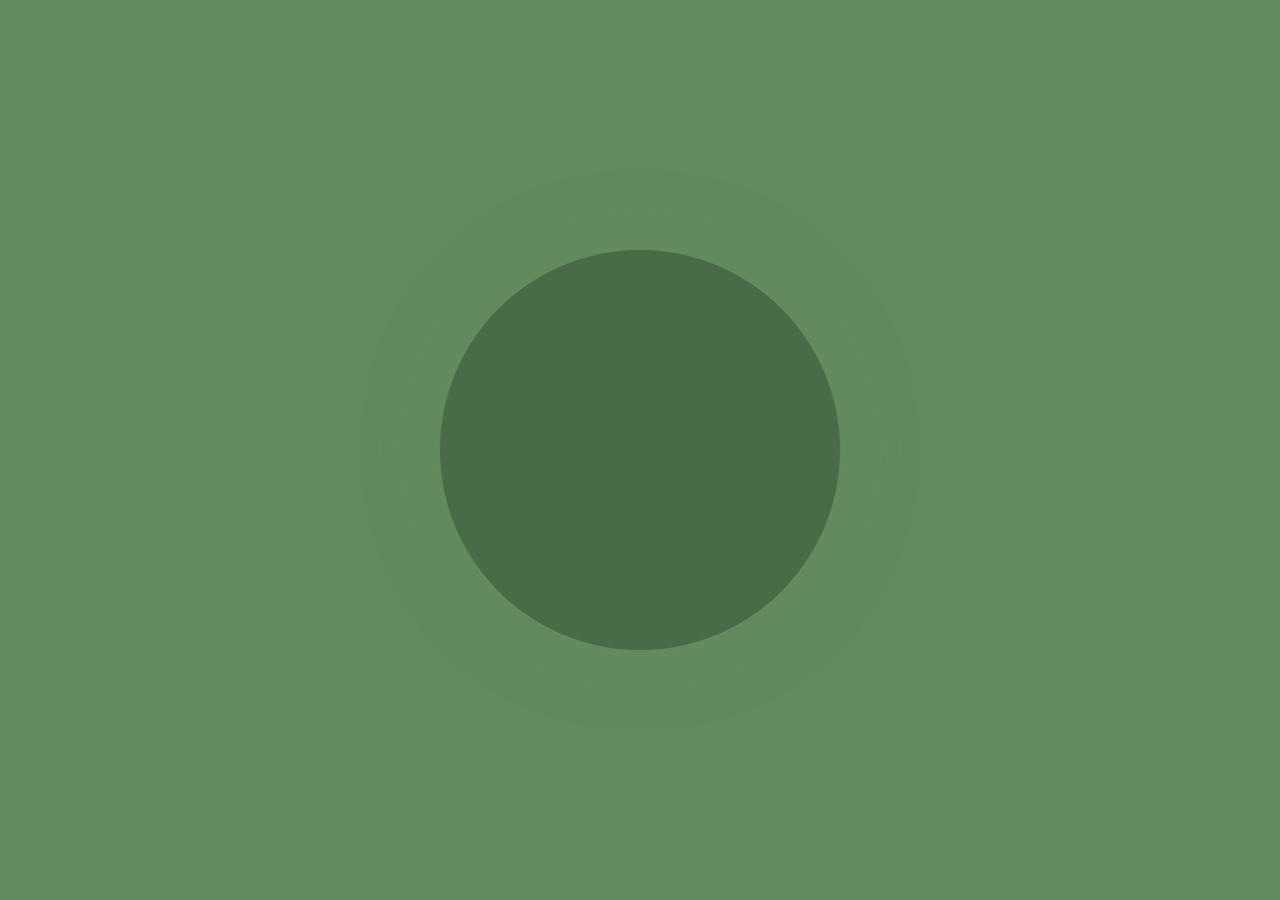
<file: index.html>
<!DOCTYPE html>
<html lang="en">
<head>
    <meta charset="UTF-8">
    <meta name="viewport" content="width=device-width, initial-scale=1.0">
    <title>The Show Originals</title>
    <style>
        /* General Reset */
        body {
            margin: 0;
            padding: 0;
            font-family: 'Arial', sans-serif;
            background-color: #638b5f;
            display: flex;
            align-items: center;
            justify-content: center;
            min-height: 100vh;
            overflow: hidden; /* Optional, can be toggled based on popups */
            position: relative;
        }

        /* Logo Background */
        .logo-background {
            position: absolute;
            top: 50%;
            left: 50%;
            width: min(400px, 90vw);
            height: min(400px, 90vw);
            background: url('https://cm4-production-assets.s3.amazonaws.com/1733995620474-logo-no-background.png') no-repeat center/cover, #4a6b47;
            border-radius: 50%;
            animation: rotateLogo 30s infinite linear;
            transform: translate(-50%, -50%);
            box-shadow: 0 0 80px rgba(99, 139, 95, 0.3);
        }

        @keyframes rotateLogo {
            0% { transform: translate(-50%, -50%) rotate(0deg); }
            100% { transform: translate(-50%, -50%) rotate(360deg); }
        }

        /* Email Request Popup Styles */
        .email-input {
            padding: 10px;
            margin-top: 10px;
            width: 80%;
            font-size: 16px;
            border-radius: 5px;
            border: 1px solid #ddd;
        }

        .popup button {
            margin-top: 10px;
            padding: 12px 20px; /* Adjust padding for button consistency */
            font-size: 16px;
            background-color: #007BFF;
            color: white;
            border: none;
            border-radius: 5px;
            cursor: pointer;
            transition: background-color 0.3s ease;
        }

        .popup button:hover {
            background-color: #0056b3;
        }

        /* Message Container */
        .popup-container {
            position: fixed;
            top: 0;
            left: 0;
            width: 100%;
            height: 100%;
            background: rgba(0, 0, 0, 0.85);
            display: flex;
            align-items: center;
            justify-content: center;
            z-index: 1000;
            opacity: 0;
            animation: fadeIn 1s forwards;
            padding: 20px;
            box-sizing: border-box;
        }

        @keyframes fadeIn {
            to { opacity: 1; }
        }

        .popup {
            background: linear-gradient(135deg, #2e2e4f, #3a3a66);
            color: #fff;
            padding: clamp(20px, 5vw, 40px);
            border-radius: 16px;
            text-align: center;
            box-shadow: 0 0 20px rgba(0, 123, 255, 0.5);
            display: flex;
            flex-direction: column;
            align-items: center;
            gap: 20px;
            animation: scaleIn 0.6s ease-out;
            position: relative;
            max-width: 90%;
            width: 500px;
        }

        @keyframes scaleIn {
            0% { transform: scale(0.5); opacity: 0; }
            100% { transform: scale(1); opacity: 1; }
        }

        /* Avatar */
        .avatar {
            width: clamp(80px, 15vw, 120px);
            height: clamp(80px, 15vw, 120px);
            border-radius: 50%;
            border: 4px solid #e4a853;
            background: url('https://cm4-production-assets.s3.amazonaws.com/1736081077274-img_6347.jpg') no-repeat center/cover;
            box-shadow: 0 0 15px rgba(228, 168, 83, 0.7);
        }

        /* Name */
        .name {
            font-size: clamp(1.2rem, 3vw, 1.5rem);
            font-weight: bold;
            color: #e4a853;
            letter-spacing: 1px;
        }

        /* Message */
        .message {
            font-size: clamp(1rem, 2.5vw, 1.2rem);
            line-height: 1.5;
            background: rgba(255, 255, 255, 0.1);
            padding: 15px 25px;
            border-radius: 10px;
            box-shadow: inset 0 2px 5px rgba(0, 0, 0, 0.3);
            backdrop-filter: blur(5px);
            word-wrap: break-word;
            max-width: 90%;
        }

        /* Style for image container */
        .image-container {
            display: flex;
            align-items: center;
            justify-content: center;
            width: 80%; /* Adjust the width to fit well within the popup */
            height: auto; /* Maintain aspect ratio */
            max-height: 60%; /* Ensure it doesn't exceed the popup height */
            margin: 0 auto; /* Center the image container horizontally */
            overflow: hidden; /* Ensure no overflow of the image */
            border-radius: 8px; /* Add slight rounding for aesthetics */
            box-shadow: 0 4px 10px rgba(0, 0, 0, 0.2); /* Optional shadow for depth */
        }

        /* Style for the image inside the container */
        .image-container img {
            width: 100%; /* Ensure the image stretches to the container's width */
            height: auto; /* Maintain aspect ratio */
            object-fit: contain; /* Ensure the entire image fits without cropping */
            border-radius: 8px; /* Match the container’s border radius */
        }

        /* Close Button */
        .close-btn {
            position: absolute;
            top: 10px;
            right: 15px;
            color: #bbb;
            font-size: 1.5rem;
            cursor: pointer;
            transition: color 0.3s ease;
            padding: 5px 10px;
        }

        .close-btn:hover {
            color: #f55;
        }

        /* Loading State */
        .loading {
            color: #f0f0f0;
            font-size: clamp(1.2rem, 3vw, 1.5rem);
            display: flex;
            gap: 10px;
            align-items: center;
            animation: fade-blink 1.5s infinite;
        }

        @keyframes fade-blink {
            0%, 100% { opacity: 0.4; }
            50% { opacity: 1; }
        }

        /* Loading Spinner */
        .spinner {
            width: 20px;
            height: 20px;
            border: 3px solid #f0f0f0;
            border-top: 3px solid transparent;
            border-radius: 50%;
            animation: spin 1s linear infinite;
        }

        #button-container {
            display: none; /* Hidden by default, shown only when buttons are added */
            margin-top: 20px;
            justify-content: center;
            gap: 10px; /* Space between buttons */
        }

        .response-button {
            padding: 10px 20px;
            background-color: #007bff;
            color: #fff;
            border: none;
            border-radius: 5px;
            cursor: pointer;
            transition: background-color 0.3s ease;
        }

        .response-button:hover {
            background-color: #0056b3;
        }

        @keyframes spin {
            0% { transform: rotate(0deg); }
            100% { transform: rotate(360deg); }
        }
    </style>
</head>
<body>
    <div class="logo-background"></div>

    <!-- Email Request Popup -->
    <div id="email-popup-container" class="popup-container" style="display: none;">
        <div class="popup">
            <div class="close-btn" onclick="hideEmailPopup()">✖</div>
            <div class="message">Please enter your email address:</div>
            <input type="email" id="email-input" placeholder="Enter your email" class="email-input">
            <button onclick="submitEmail()">Submit</button>
        </div>
    </div>

    <!-- Original Popup (Mylo) -->
    <div id="popup-container" class="popup-container" style="display: none;">
        <div class="popup">
            <div class="close-btn" onclick="hidePopup()">✖</div>
            <div class="avatar"></div>
            <div class="name">The Show Originals</div>
            <div class="message" id="message-content">Hold on a sec...</div>
            <div class="image-container" id="image-content" style="display: none;"></div>
            <div id="button-container" style="display: none;"></div>
            <div id="loading" class="loading" style="display: none;">Loading...</div>
        </div>
    </div>

    <script>
        let userId = ''; // This will hold the email as userId
            
            // Show the email popup when the page loads
            document.addEventListener('DOMContentLoaded', () => {
                    document.getElementById('email-popup-container').style.display = 'block';
                });

                // Hide the email popup
                function hideEmailPopup() {
                    document.getElementById('email-popup-container').style.display = 'none';
                }

                // Show the loading state in the original popup
                function showLoading() {
                    const loadingIndicator = document.getElementById('loading');
                    loadingIndicator.style.display = 'block';
                    document.getElementById('popup-container').style.display = 'none';
                }

                // Hide the loading state in the original popup
                function hideLoading() {
                    const loadingIndicator = document.getElementById('loading');
                    loadingIndicator.style.display = 'none';
                    document.getElementById('popup-container').style.display = 'block';
                }

                // Email validation regex
                const emailRegex = /^[a-zA-Z0-9._%+-]+@[a-zA-Z0-9.-]+\.[a-zA-Z]{2,}$/;

                // Submit email and validate it
                function submitEmail() {
                    const emailInput = document.getElementById('email-input');
                    const email = emailInput.value.trim();

                    // Check if email is valid
                    if (emailRegex.test(email)) {
                        userId = email; // Set the email as userId
                        hideEmailPopup(); // Hide the email popup
                        initiateVoiceflowCall(); // Proceed with the API call
                    } else {
                        alert('Please enter a valid email address.');
                    }
                }

                const urlParams = new URLSearchParams(window.location.search);
                const action = urlParams.get('adminId') || 'auto_update_user';

                // Fetch Voiceflow response and update the UI
        const initiateVoiceflowCall = async () => {
            showLoading();
            try {
                const response = await fetch(
                    `https://general-runtime.voiceflow.com/state/user/${userId}/interact`,
                    {
                        method: 'POST',
                        headers: {
                            'Authorization': 'VF.DM.6779ae4809e83f2e9815d451.Vbcl9999zkfizxtk', // Replace with your actual Voiceflow API Key
                            'Content-Type': 'application/json',
                            'Accept': 'application/json',
                            'versionID': 'production',
                        },
                        body: JSON.stringify({
                            request: {
                                type: 'launch',
                                payload: {
                                    event: {
                                        name: action, // Your event name
                                    },
                                },
                            },
                        }),
                    }
                );

                if (!response.ok) {
                    throw new Error(`API error: ${response.statusText}`);
                }

                const data = await response.json();

                for (let trace of data) {
                if (trace.type === 'text') {
                    const messageContent = document.getElementById('message-content');
                    messageContent.textContent = trace.payload.message || 'No message received from Mylo. Please try again.';
                } else if (trace.type === 'visual') {
                    const { image } = trace.payload;
            
                    const imgElement = document.createElement('img');
                    imgElement.src = image;
                    imgElement.alt = "Response image";
            
                    const imageContent = document.getElementById('image-content');
                    imageContent.innerHTML = ''; // Clear previous image if any
                    imageContent.appendChild(imgElement);
                    imageContent.style.display = "block";
                } else if (trace.type === 'choice') {
                    const { buttons } = trace.payload;
            
                    const buttonContainer = document.getElementById('button-container');
                    buttonContainer.innerHTML = ''; // Clear previous buttons if any
            
                    for (let button of buttons) {
                        const buttonElement = document.createElement('button');
                        buttonElement.textContent = button.name;
                        buttonElement.className = 'response-button'; // Add a class for styling
            
                        buttonElement.addEventListener('click', () => {
                            if (button.request?.payload?.actions) {
                                for (let action of button.request.payload.actions) {
                                    if (action.type === 'open_url' && action.payload?.url) {
                                        window.location.replace(action.payload.url); // Open the URL in the same tab
                                        return; // Exit loop after the first URL is handled
                                    }
                                }
                            } else {
                                console.warn("No valid actions found in the button payload.");
                            }
                        });
            
                        buttonContainer.appendChild(buttonElement);
                    }
            
                    buttonContainer.style.display = 'flex'; // Show the button container
                }
            }
                
            } catch (error) {
                console.error('Error interacting with Voiceflow:', error);
                document.getElementById('message-content').textContent = 'Something went wrong. Please try again later.';
            } finally {
                hideLoading();
            }
        };

        // Close the main popup
        function hidePopup() {
            document.getElementById('popup-container').style.display = 'none';
        }
    </script>
</body>
</html>
</file>
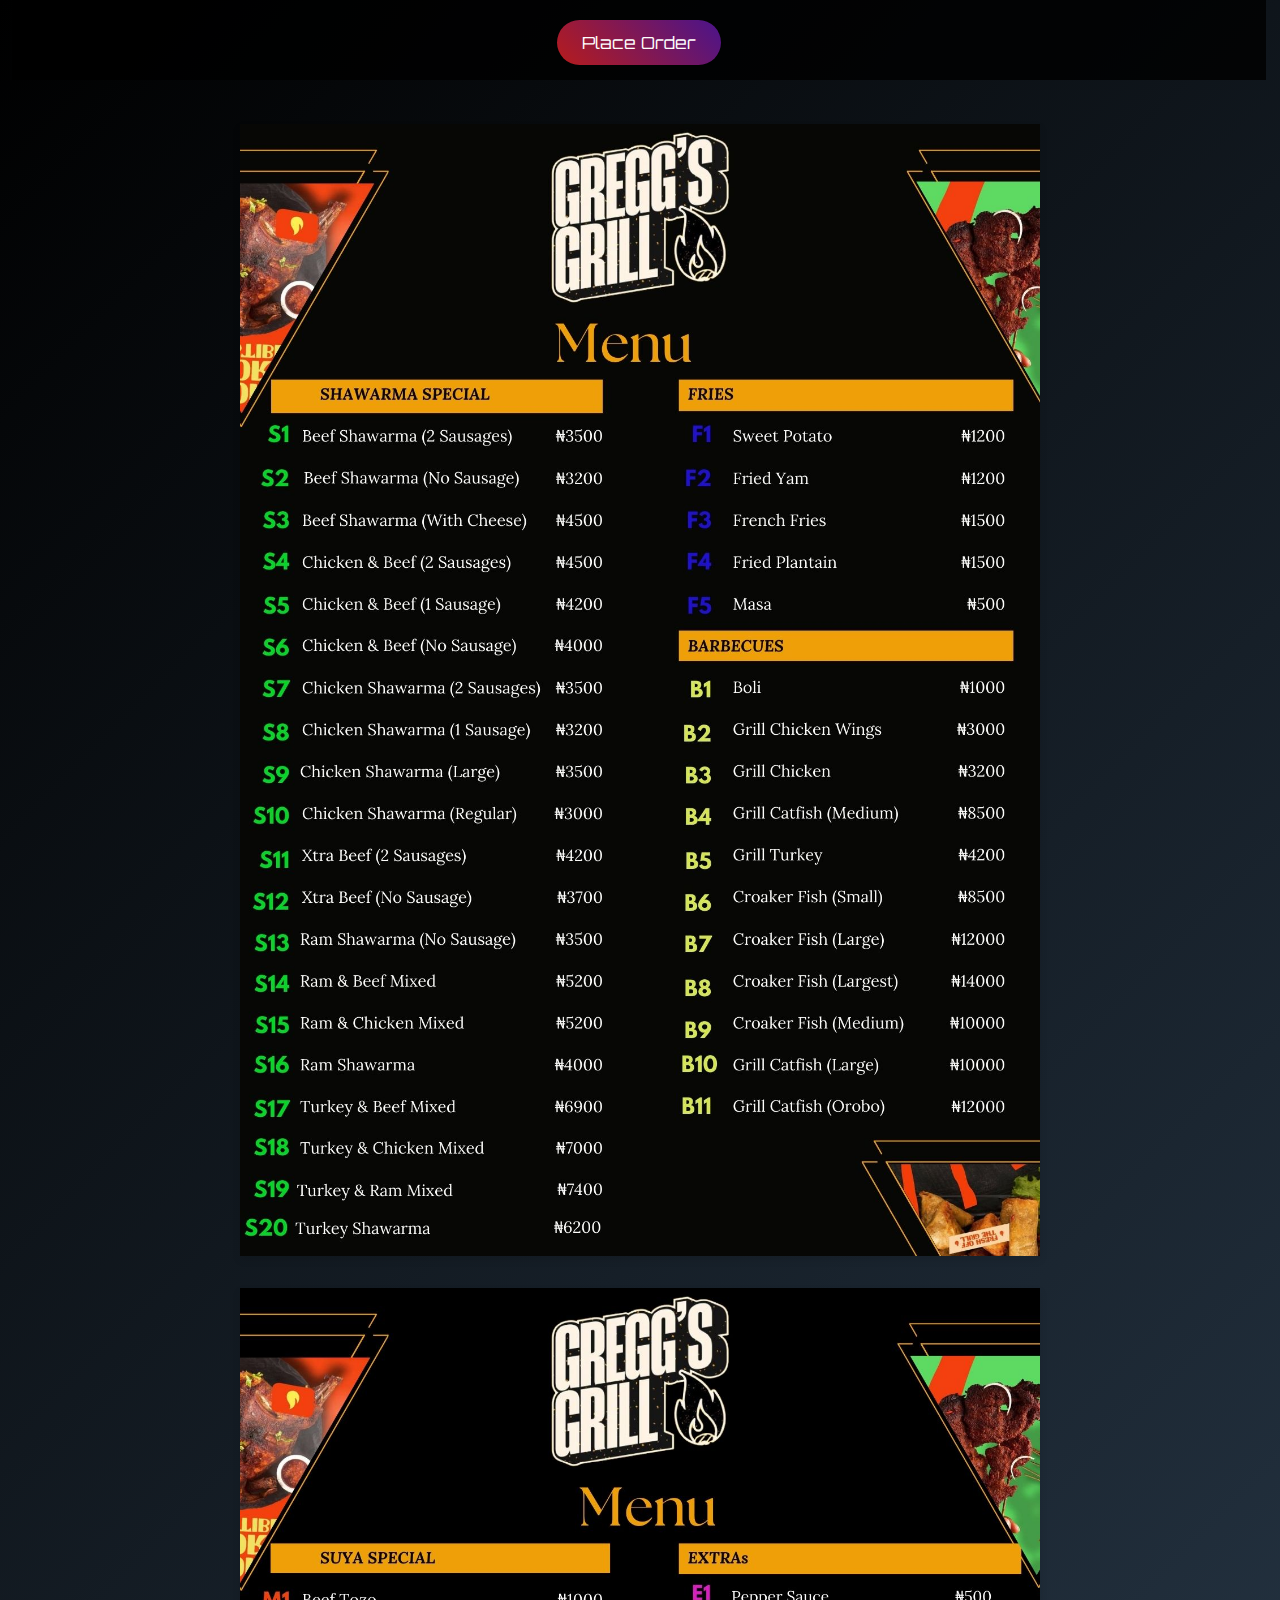
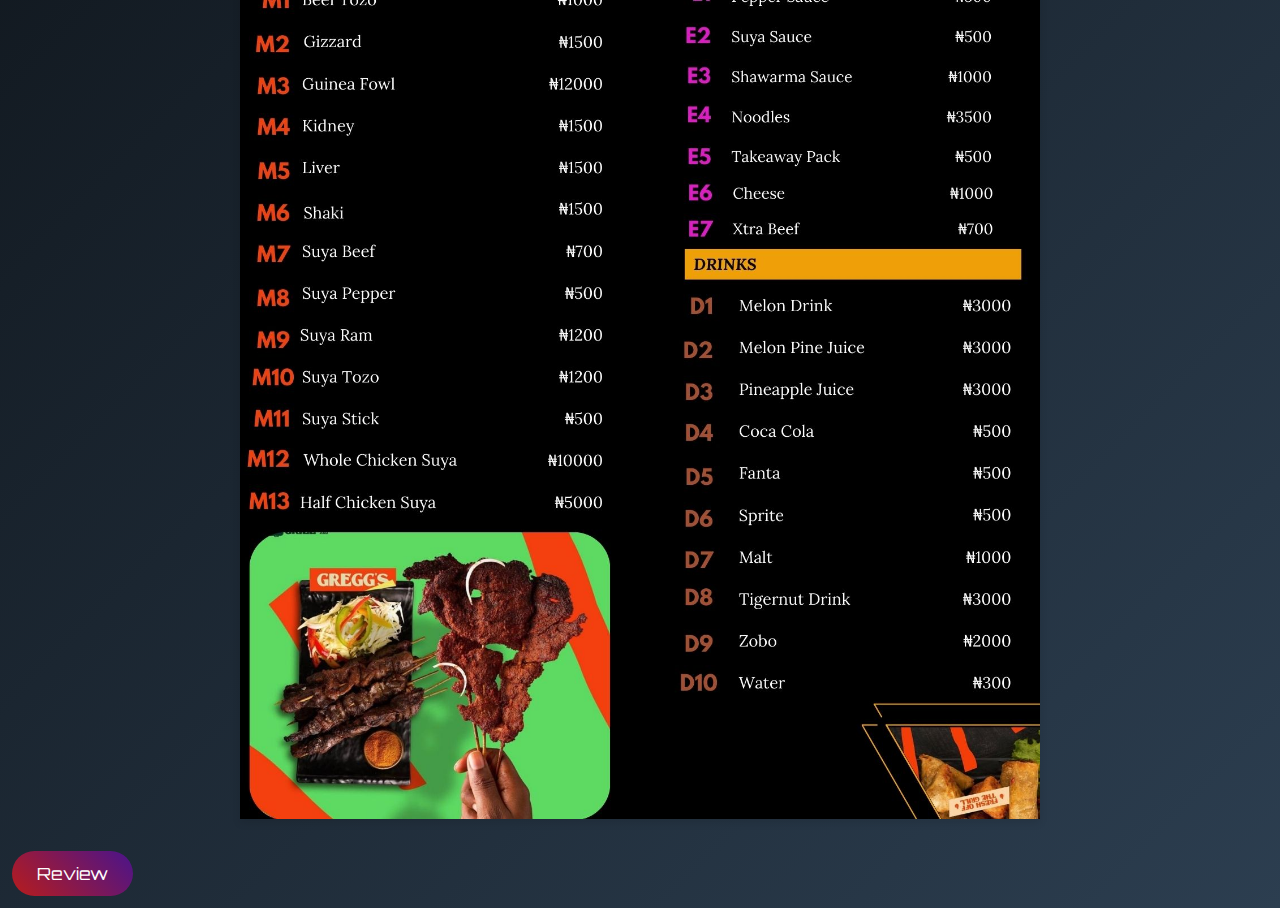
<file: menuAgent.html>
<!doctype html>
<html lang="en">

<head>
    <meta charset="UTF-8" />
    <meta name="viewport" content="width=device-width, initial-scale=1.0" />
    <title>Gregg's Grill Menu</title>
    <link href="https://fonts.googleapis.com/css2?family=Roboto:wght@400;700&family=Orbitron:wght@400;700&display=swap"
        rel="stylesheet" />
    <link rel="stylesheet" href="styles.css" />
    <style>
        * {
            margin: 0;
            padding: 0;
            box-sizing: border-box;
        }

        .menu-container {
            margin-top: 80px;
            padding: 2rem 0;
            display: flex;
            flex-direction: column;
            align-items: center;
            gap: 2rem;
        }

        .menu-page {
            width: 100%;
            max-width: 800px;
            height: auto;
            box-shadow: 0 4px 8px rgba(0, 0, 0, 0.1);
            transition: transform 0.3s ease;
        }

        .menu-page:hover {
            transform: scale(1.02);
        }

        @media (max-width: 768px) {
            .menu-icon {
                display: block;
            }

            .menu-page {
                width: 95%;
            }
        }
    </style>
</head>

<body>
    <header>
        <div class="container">
            <div class="agent-buttons">
                <button id="openChat" class="agent-btn">Place Order</button>
            </div>
        </div>
    </header>

    <main>
        <div class="menu-container" id="menu">
            <img src="Images/Menu1.jpg" alt="Menu Page 1" class="menu-page" />
            <img src="Images/Menu2.jpg" alt="Menu Page 2" class="menu-page" />
        </div>
        <button id="myButton" class="agent-btn">Review</button>
    </main>

    <script type="text/javascript">
        (function (d, t) {
            var v = d.createElement(t),
                s = d.getElementsByTagName(t)[0];
            v.onload = function () {
                // Initialize chat with the updated userId
                window.voiceflow.chat.load({
                    verify: { projectID: "6758b5aac6b24ff3dc3333e5" },
                    url: "https://general-runtime.voiceflow.com",
                    versionID: "production",
                    launch: {
                        event: {
                            type: "launch",
                            payload: {
                                user_id: window.userId || "undefined" // Use the updated userId
                            }
                        }
                    }
                });
            };
            v.src = "https://cdn.voiceflow.com/widget/bundle.mjs";
            v.type = "text/javascript";
            s.parentNode.insertBefore(v, s);

            // Extract 'userId' from the URL query parameter if present
            const urlParams = new URLSearchParams(window.location.search);
            let initialUserId = urlParams.has("userId") ? urlParams.get("userId") : null;
            window.userId = initialUserId; // Set userId to the URL parameter (if any)

            // Check if the userId exists and output the result
            if (window.userId) {
                console.log("Initial User ID: " + window.userId); // Log userId if it exists
            } else {
                console.log("No userId found in URL"); // Optionally log when there's no userId
            }

            // Event listener for 'Place Order' button
            document.getElementById("openChat").addEventListener("click", function () {
                window.voiceflow.chat.open();
            });

            // Event listener for 'Review' button
            document.getElementById("myButton").addEventListener("click", function () {
                // Override userId for 'Review' button click
                window.userId = "submit_review";
                console.log("User ID changed to: " + window.userId); // Log the updated userId
                window.voiceflow.chat.open(); // Open chat immediately with the updated userId
            });
        })(document, "script");
    </script>
</body>

</html>
</file>
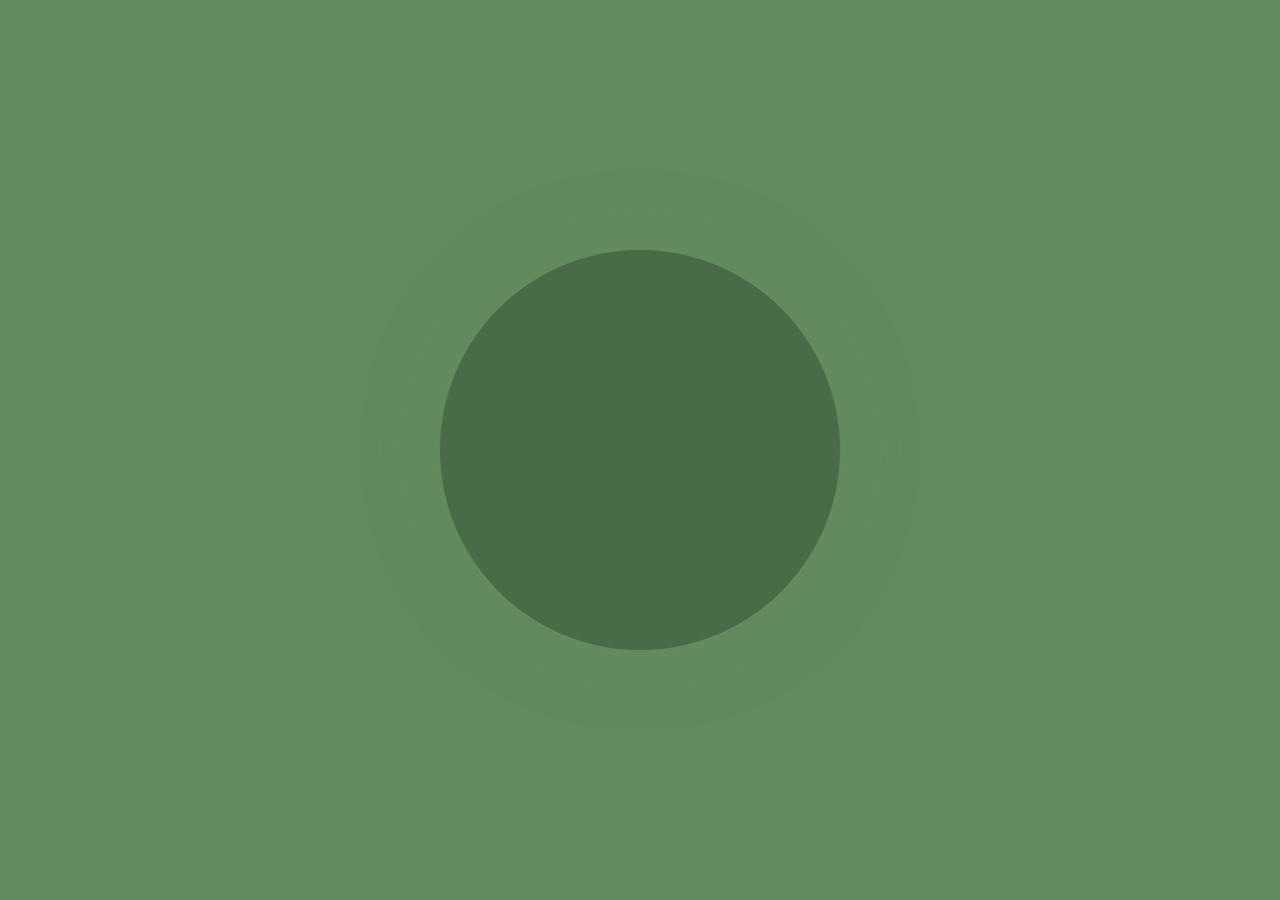
<file: update.html>
<!DOCTYPE html>
<html lang="en">
<head>
    <meta charset="UTF-8">
    <meta name="viewport" content="width=device-width, initial-scale=1.0">
    <title>Message from Mylo</title>
    <style>
        /* General Reset */
        body {
            margin: 0;
            padding: 0;
            font-family: 'Arial', sans-serif;
            background-color: #638b5f;
            display: flex;
            align-items: center;
            justify-content: center;
            min-height: 100vh;
            overflow: hidden;
            position: relative;
        }

        /* Logo Background */
        .logo-background {
            position: absolute;
            top: 50%;
            left: 50%;
            width: min(400px, 90vw);
            height: min(400px, 90vw);
            background: url('https://cm4-production-assets.s3.amazonaws.com/1733995620474-logo-no-background.png') no-repeat center/cover, #4a6b47;
            border-radius: 50%;
            animation: rotateLogo 30s infinite linear;
            transform: translate(-50%, -50%);
            box-shadow: 0 0 80px rgba(99, 139, 95, 0.3);
        }

        @keyframes rotateLogo {
            0% { transform: translate(-50%, -50%) rotate(0deg); }
            100% { transform: translate(-50%, -50%) rotate(360deg); }
        }

        /* Message Container */
        .popup-container {
            position: fixed;
            top: 0;
            left: 0;
            width: 100%;
            height: 100%;
            background: rgba(0, 0, 0, 0.85);
            display: flex;
            align-items: center;
            justify-content: center;
            z-index: 1000;
            opacity: 0;
            animation: fadeIn 1s forwards;
            padding: 20px;
            box-sizing: border-box;
        }

        @keyframes fadeIn {
            to { opacity: 1; }
        }

        .popup {
            background: linear-gradient(135deg, #2e2e4f, #3a3a66);
            color: #fff;
            padding: clamp(20px, 5vw, 40px);
            border-radius: 16px;
            text-align: center;
            box-shadow: 0 0 20px rgba(0, 123, 255, 0.5);
            display: flex;
            flex-direction: column;
            align-items: center;
            gap: 20px;
            animation: scaleIn 0.6s ease-out;
            position: relative;
            max-width: 90%;
            width: 500px;
        }

        @keyframes scaleIn {
            0% { transform: scale(0.5); opacity: 0; }
            100% { transform: scale(1); opacity: 1; }
        }

        /* Avatar */
        .avatar {
            width: clamp(80px, 15vw, 120px);
            height: clamp(80px, 15vw, 120px);
            border-radius: 50%;
            border: 4px solid #e4a853;
            background: url('https://cm4-production-assets.s3.amazonaws.com/1733064359253-stella-removebg-preview-1.png') no-repeat center/cover;
            box-shadow: 0 0 15px rgba(228, 168, 83, 0.7);
        }

        /* Name */
        .name {
            font-size: clamp(1.2rem, 3vw, 1.5rem);
            font-weight: bold;
            color: #e4a853;
            letter-spacing: 1px;
        }

        /* Message */
        .message {
            font-size: clamp(1rem, 2.5vw, 1.2rem);
            line-height: 1.5;
            background: rgba(255, 255, 255, 0.1);
            padding: 15px 25px;
            border-radius: 10px;
            box-shadow: inset 0 2px 5px rgba(0, 0, 0, 0.3);
            backdrop-filter: blur(5px);
            word-wrap: break-word;
        }

        /* Close Button */
        .close-btn {
            position: absolute;
            top: 10px;
            right: 15px;
            color: #bbb;
            font-size: 1.5rem;
            cursor: pointer;
            transition: color 0.3s ease;
            padding: 5px 10px;
        }

        .close-btn:hover {
            color: #f55;
        }

        /* Loading State */
        .loading {
            color: #f0f0f0;
            font-size: clamp(1.2rem, 3vw, 1.5rem);
            display: flex;
            gap: 10px;
            align-items: center;
            animation: fade-blink 1.5s infinite;
        }

        @keyframes fade-blink {
            0%, 100% { opacity: 0.4; }
            50% { opacity: 1; }
        }

        /* Loading Spinner */
        .spinner {
            width: 20px;
            height: 20px;
            border: 3px solid #f0f0f0;
            border-top: 3px solid transparent;
            border-radius: 50%;
            animation: spin 1s linear infinite;
        }

        @keyframes spin {
            0% { transform: rotate(0deg); }
            100% { transform: rotate(360deg); }
        }
    </style>
</head>
<body>
    <div class="logo-background"></div>

    <div id="popup-container" class="popup-container" style="display: none;">
    <div class="popup">
        <div class="close-btn" onclick="hidePopup()">✖</div>
        <div class="avatar"></div>
        <div class="name">Mylo</div>
        <div class="message" id="message-content">Fetching Update</div>
        <div id="loading" class="loading" style="display: none;">Loading...</div> <!-- Optional loading message -->
    </div>
</div>

<script>
    document.addEventListener('DOMContentLoaded', () => {
        const apiKey = 'VF.DM.676fe73a08b5445136540d95.EVe0gNRRIYEB0qpY'; // Replace with your actual Voiceflow API Key
        const userId = 'test_user'; // Dynamically set for user-specific sessions
        const popupContainer = document.getElementById('popup-container');
        const messageContent = document.getElementById('message-content');
        const loadingIndicator = document.getElementById('loading');

        // Hide popup function
        window.hidePopup = () => {
            popupContainer.style.display = 'none';
        };

        // Show loading animation
        const showLoading = () => {
            loadingIndicator.style.display = 'block';
            messageContent.textContent = 'Please wait...';
            popupContainer.style.display = 'none'; // Optional, depending on how you want it to look
        };

        // Hide loading animation
        const hideLoading = () => {
            loadingIndicator.style.display = 'none';
            popupContainer.style.display = 'block';
        };

        const urlParams = new URLSearchParams(window.location.search);
        const action = urlParams.get('adminId') || 'auto_update_user';

        // Fetch Voiceflow response and update the UI
        const initiateVoiceflowCall = async () => {
            showLoading();
            try {
                const response = await fetch(
                    `https://general-runtime.voiceflow.com/state/user/${userId}/interact`,
                    {
                        method: 'POST',
                        headers: {
                            'Authorization': apiKey,
                            'Content-Type': 'application/json',
                            'Accept': 'application/json',
                            'versionID': 'production',
                        },
                        body: JSON.stringify({
                            request: {
                                type: 'event',
                                payload: {
                                    event: {
                                        name: 'admin',
                                        action: action
                                    }
                                }
                            }
                        }),
                    }
                );

                if (!response.ok) {
                    throw new Error(`API error: ${response.statusText}`);
                }

                const data = await response.json();
                const textTrace = data.find(trace => trace.type === 'text');

                if (textTrace) {
                    messageContent.textContent = textTrace.payload.message;
                } else {
                    messageContent.textContent = 'No message received from Mylo. Please try again.';
                }
            } catch (error) {
                console.error('Error interacting with Voiceflow:', error);
                messageContent.textContent = 'Something went wrong. Please try again later.';
            } finally {
                hideLoading();
            }
        };

        // Automatically call the API when the popup is loaded
        initiateVoiceflowCall();

        // Open the popup initially
        popupContainer.style.display = 'block';
    });
</script>
</body>
</html>
</file>
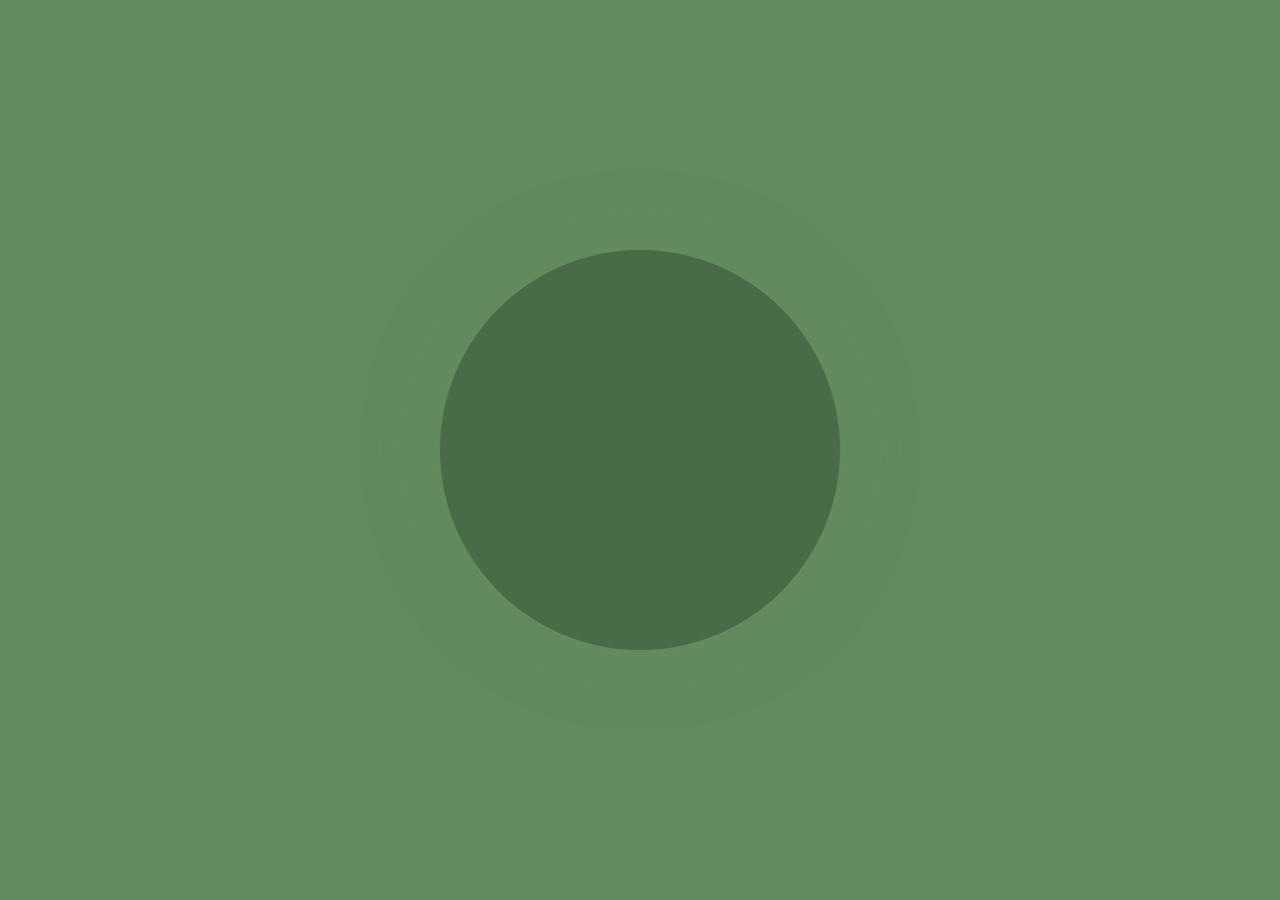
<file: updates.html>
<!DOCTYPE html>
<html lang="en">
<head>
    <meta charset="UTF-8">
    <meta name="viewport" content="width=device-width, initial-scale=1.0">
    <title>The Show Originals</title>
    <style>
        /* General Reset */
        body {
            margin: 0;
            padding: 0;
            font-family: 'Arial', sans-serif;
            background-color: #638b5f;
            display: flex;
            align-items: center;
            justify-content: center;
            min-height: 100vh;
            overflow: hidden; /* Optional, can be toggled based on popups */
            position: relative;
        }

        /* Logo Background */
        .logo-background {
            position: absolute;
            top: 50%;
            left: 50%;
            width: min(400px, 90vw);
            height: min(400px, 90vw);
            background: url('https://cm4-production-assets.s3.amazonaws.com/1733995620474-logo-no-background.png') no-repeat center/cover, #4a6b47;
            border-radius: 50%;
            animation: rotateLogo 30s infinite linear;
            transform: translate(-50%, -50%);
            box-shadow: 0 0 80px rgba(99, 139, 95, 0.3);
        }

        @keyframes rotateLogo {
            0% { transform: translate(-50%, -50%) rotate(0deg); }
            100% { transform: translate(-50%, -50%) rotate(360deg); }
        }

        /* Email Request Popup Styles */
        .email-input {
            padding: 10px;
            margin-top: 10px;
            width: 80%;
            font-size: 16px;
            border-radius: 5px;
            border: 1px solid #ddd;
        }

        .popup button {
            margin-top: 10px;
            padding: 12px 20px; /* Adjust padding for button consistency */
            font-size: 16px;
            background-color: #007BFF;
            color: white;
            border: none;
            border-radius: 5px;
            cursor: pointer;
            transition: background-color 0.3s ease;
        }

        .popup button:hover {
            background-color: #0056b3;
        }

        /* Message Container */
        .popup-container {
            position: fixed;
            top: 0;
            left: 0;
            width: 100%;
            height: 100%;
            background: rgba(0, 0, 0, 0.85);
            display: flex;
            align-items: center;
            justify-content: center;
            z-index: 1000;
            opacity: 0;
            animation: fadeIn 1s forwards;
            padding: 20px;
            box-sizing: border-box;
        }

        @keyframes fadeIn {
            to { opacity: 1; }
        }

        .popup {
            background: linear-gradient(135deg, #2e2e4f, #3a3a66);
            color: #fff;
            padding: clamp(20px, 5vw, 40px);
            border-radius: 16px;
            text-align: center;
            box-shadow: 0 0 20px rgba(0, 123, 255, 0.5);
            display: flex;
            flex-direction: column;
            align-items: center;
            gap: 20px;
            animation: scaleIn 0.6s ease-out;
            position: relative;
            max-width: 90%;
            width: 500px;
        }

        @keyframes scaleIn {
            0% { transform: scale(0.5); opacity: 0; }
            100% { transform: scale(1); opacity: 1; }
        }

        /* Avatar */
        .avatar {
            width: clamp(80px, 15vw, 120px);
            height: clamp(80px, 15vw, 120px);
            border-radius: 50%;
            border: 4px solid #e4a853;
            background: url('https://cm4-production-assets.s3.amazonaws.com/1735555430855-the_show_originals-removebg-preview.png') no-repeat center/cover;
            box-shadow: 0 0 15px rgba(228, 168, 83, 0.7);
        }

        /* Name */
        .name {
            font-size: clamp(1.2rem, 3vw, 1.5rem);
            font-weight: bold;
            color: #e4a853;
            letter-spacing: 1px;
        }

        /* Message */
        .message {
            font-size: clamp(1rem, 2.5vw, 1.2rem);
            line-height: 1.5;
            background: rgba(255, 255, 255, 0.1);
            padding: 15px 25px;
            border-radius: 10px;
            box-shadow: inset 0 2px 5px rgba(0, 0, 0, 0.3);
            backdrop-filter: blur(5px);
            word-wrap: break-word;
            max-width: 90%;
        }

        /* Style for image container */
        .image-container {
            display: flex;
            align-items: center;
            justify-content: center;
            width: 80%; /* Adjust the width to fit well within the popup */
            height: auto; /* Maintain aspect ratio */
            max-height: 60%; /* Ensure it doesn't exceed the popup height */
            margin: 0 auto; /* Center the image container horizontally */
            overflow: hidden; /* Ensure no overflow of the image */
            border-radius: 8px; /* Add slight rounding for aesthetics */
            box-shadow: 0 4px 10px rgba(0, 0, 0, 0.2); /* Optional shadow for depth */
        }

        /* Style for the image inside the container */
        .image-container img {
            width: 100%; /* Ensure the image stretches to the container's width */
            height: auto; /* Maintain aspect ratio */
            object-fit: contain; /* Ensure the entire image fits without cropping */
            border-radius: 8px; /* Match the container’s border radius */
        }

        /* Close Button */
        .close-btn {
            position: absolute;
            top: 10px;
            right: 15px;
            color: #bbb;
            font-size: 1.5rem;
            cursor: pointer;
            transition: color 0.3s ease;
            padding: 5px 10px;
        }

        .close-btn:hover {
            color: #f55;
        }

        /* Loading State */
        .loading {
            color: #f0f0f0;
            font-size: clamp(1.2rem, 3vw, 1.5rem);
            display: flex;
            gap: 10px;
            align-items: center;
            animation: fade-blink 1.5s infinite;
        }

        @keyframes fade-blink {
            0%, 100% { opacity: 0.4; }
            50% { opacity: 1; }
        }

        /* Loading Spinner */
        .spinner {
            width: 20px;
            height: 20px;
            border: 3px solid #f0f0f0;
            border-top: 3px solid transparent;
            border-radius: 50%;
            animation: spin 1s linear infinite;
        }

        #button-container {
            display: none; /* Hidden by default, shown only when buttons are added */
            margin-top: 20px;
            justify-content: center;
            gap: 10px; /* Space between buttons */
        }

        .response-button {
            padding: 10px 20px;
            background-color: #007bff;
            color: #fff;
            border: none;
            border-radius: 5px;
            cursor: pointer;
            transition: background-color 0.3s ease;
        }

        .response-button:hover {
            background-color: #0056b3;
        }

        @keyframes spin {
            0% { transform: rotate(0deg); }
            100% { transform: rotate(360deg); }
        }
    </style>
</head>
<body>
    <div class="logo-background"></div>

    <!-- Email Request Popup -->
    <div id="email-popup-container" class="popup-container" style="display: none;">
        <div class="popup">
            <div class="close-btn" onclick="hideEmailPopup()">✖</div>
            <div class="message">Please enter your email address:</div>
            <input type="email" id="email-input" placeholder="Enter your email" class="email-input">
            <button onclick="submitEmail()">Submit</button>
        </div>
    </div>

    <!-- Original Popup (Mylo) -->
    <div id="popup-container" class="popup-container" style="display: none;">
        <div class="popup">
            <div class="close-btn" onclick="hidePopup()">✖</div>
            <div class="avatar"></div>
            <div class="name">The Show Originals</div>
            <div class="message" id="message-content">Hold on a sec...</div>
            <div class="image-container" id="image-content" style="display: none;"></div>
            <div id="button-container" style="display: none;"></div>
            <div id="loading" class="loading" style="display: none;">Loading...</div>
        </div>
    </div>

    <script>
        let userId = ''; // This will hold the email as userId
            
            // Show the email popup when the page loads
            document.addEventListener('DOMContentLoaded', () => {
                    document.getElementById('email-popup-container').style.display = 'block';
                });

                // Hide the email popup
                function hideEmailPopup() {
                    document.getElementById('email-popup-container').style.display = 'none';
                }

                // Show the loading state in the original popup
                function showLoading() {
                    const loadingIndicator = document.getElementById('loading');
                    loadingIndicator.style.display = 'block';
                    document.getElementById('popup-container').style.display = 'none';
                }

                // Hide the loading state in the original popup
                function hideLoading() {
                    const loadingIndicator = document.getElementById('loading');
                    loadingIndicator.style.display = 'none';
                    document.getElementById('popup-container').style.display = 'block';
                }

                // Email validation regex
                const emailRegex = /^[a-zA-Z0-9._%+-]+@[a-zA-Z0-9.-]+\.[a-zA-Z]{2,}$/;

                // Submit email and validate it
                function submitEmail() {
                    const emailInput = document.getElementById('email-input');
                    const email = emailInput.value.trim();

                    // Check if email is valid
                    if (emailRegex.test(email)) {
                        userId = email; // Set the email as userId
                        hideEmailPopup(); // Hide the email popup
                        initiateVoiceflowCall(); // Proceed with the API call
                    } else {
                        alert('Please enter a valid email address.');
                    }
                }

                const urlParams = new URLSearchParams(window.location.search);
                const action = urlParams.get('adminId') || 'auto_update_user';

                // Fetch Voiceflow response and update the UI
        const initiateVoiceflowCall = async () => {
            showLoading();
            try {
                const response = await fetch(
                    `https://general-runtime.voiceflow.com/state/user/${userId}/interact`,
                    {
                        method: 'POST',
                        headers: {
                            'Authorization': 'VF.DM.6779ae4809e83f2e9815d451.Vbcl9999zkfizxtk', // Replace with your actual Voiceflow API Key
                            'Content-Type': 'application/json',
                            'Accept': 'application/json',
                            'versionID': 'production',
                        },
                        body: JSON.stringify({
                            request: {
                                type: 'launch',
                                payload: {
                                    event: {
                                        name: action, // Your event name
                                    },
                                },
                            },
                        }),
                    }
                );

                if (!response.ok) {
                    throw new Error(`API error: ${response.statusText}`);
                }

                const data = await response.json();

                for (let trace of data) {
                if (trace.type === 'text') {
                    const messageContent = document.getElementById('message-content');
                    messageContent.textContent = trace.payload.message || 'No message received from Mylo. Please try again.';
                } else if (trace.type === 'visual') {
                    const { image } = trace.payload;
            
                    const imgElement = document.createElement('img');
                    imgElement.src = image;
                    imgElement.alt = "Response image";
            
                    const imageContent = document.getElementById('image-content');
                    imageContent.innerHTML = ''; // Clear previous image if any
                    imageContent.appendChild(imgElement);
                    imageContent.style.display = "block";
                } else if (trace.type === 'choice') {
                    const { buttons } = trace.payload;
            
                    const buttonContainer = document.getElementById('button-container');
                    buttonContainer.innerHTML = ''; // Clear previous buttons if any
            
                    for (let button of buttons) {
                        const buttonElement = document.createElement('button');
                        buttonElement.textContent = button.name;
                        buttonElement.className = 'response-button'; // Add a class for styling
            
                        buttonElement.addEventListener('click', () => {
                            if (button.request?.payload?.actions) {
                                for (let action of button.request.payload.actions) {
                                    if (action.type === 'open_url' && action.payload?.url) {
                                        window.location.replace(action.payload.url); // Open the URL in the same tab
                                        return; // Exit loop after the first URL is handled
                                    }
                                }
                            } else {
                                console.warn("No valid actions found in the button payload.");
                            }
                        });
            
                        buttonContainer.appendChild(buttonElement);
                    }
            
                    buttonContainer.style.display = 'flex'; // Show the button container
                }
            }
                
            } catch (error) {
                console.error('Error interacting with Voiceflow:', error);
                document.getElementById('message-content').textContent = 'Something went wrong. Please try again later.';
            } finally {
                hideLoading();
            }
        };

        // Close the main popup
        function hidePopup() {
            document.getElementById('popup-container').style.display = 'none';
        }
    </script>
</body>
</html>
</file>
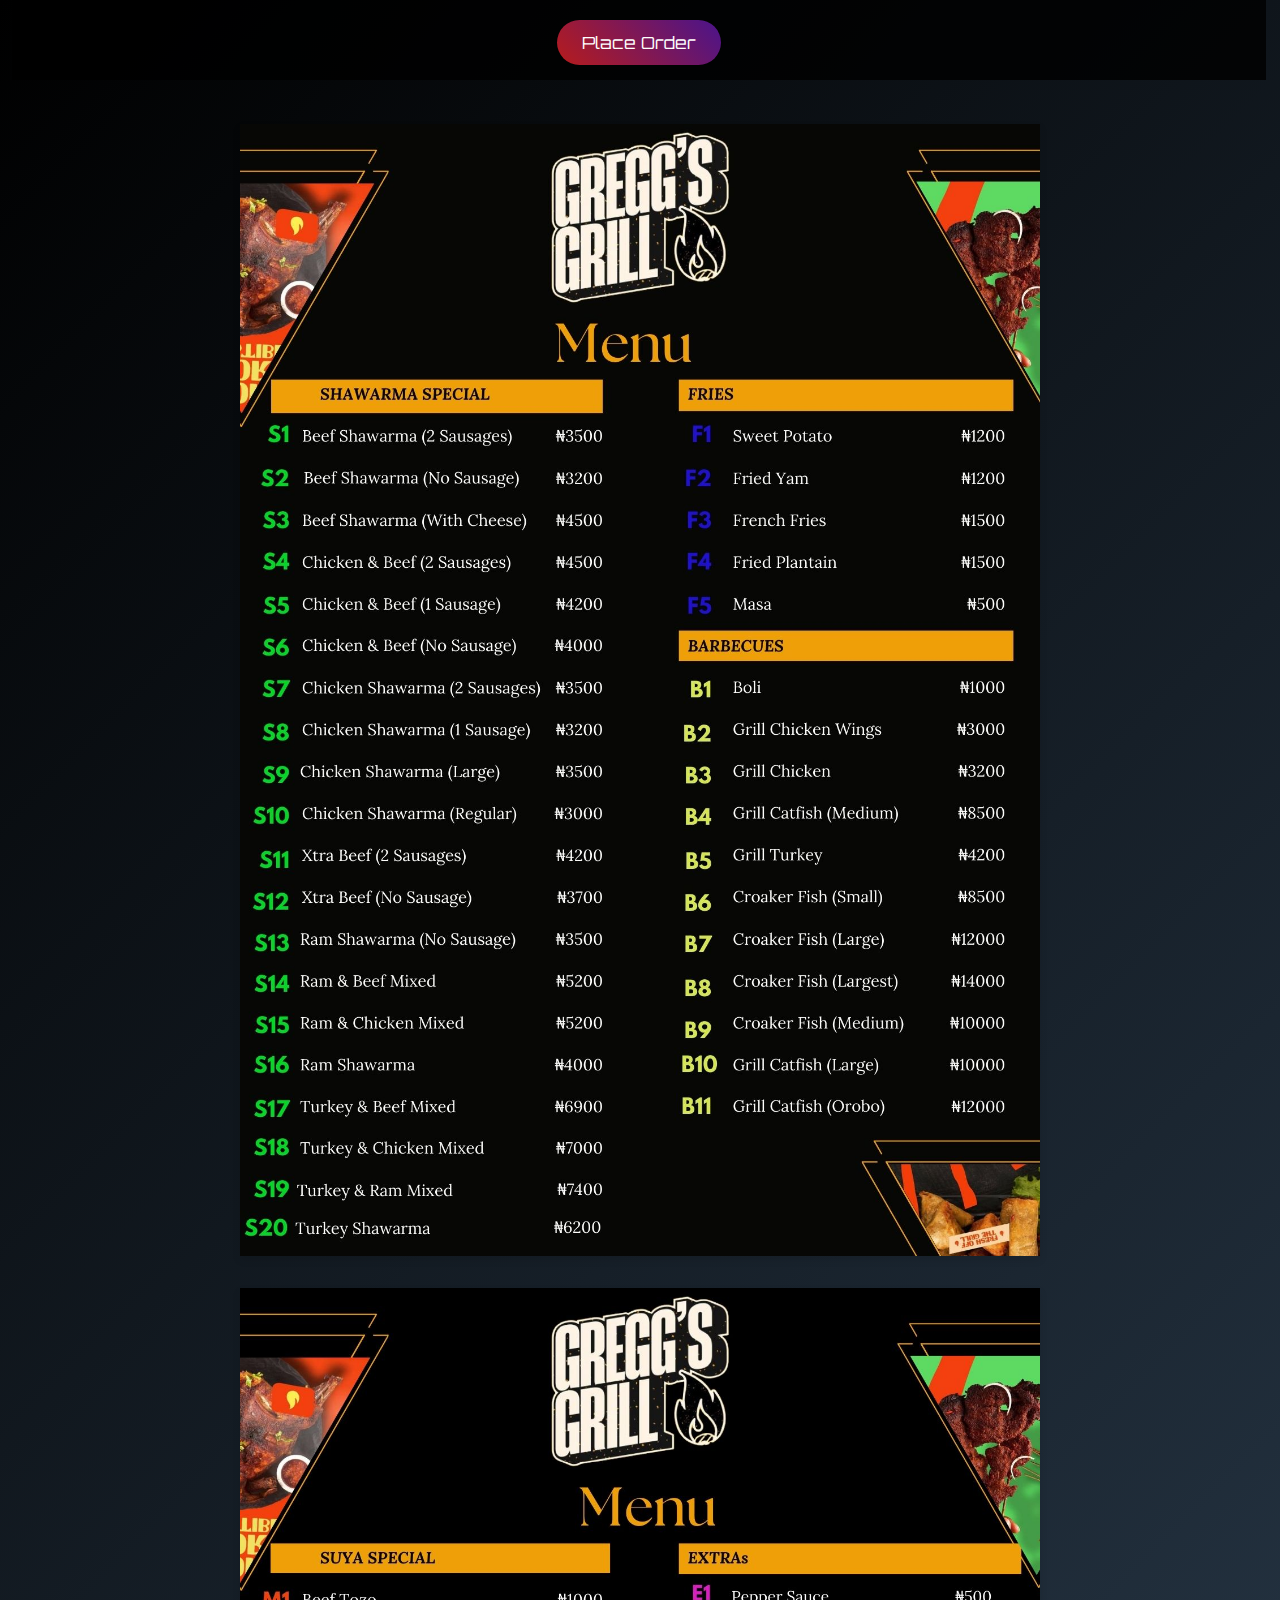
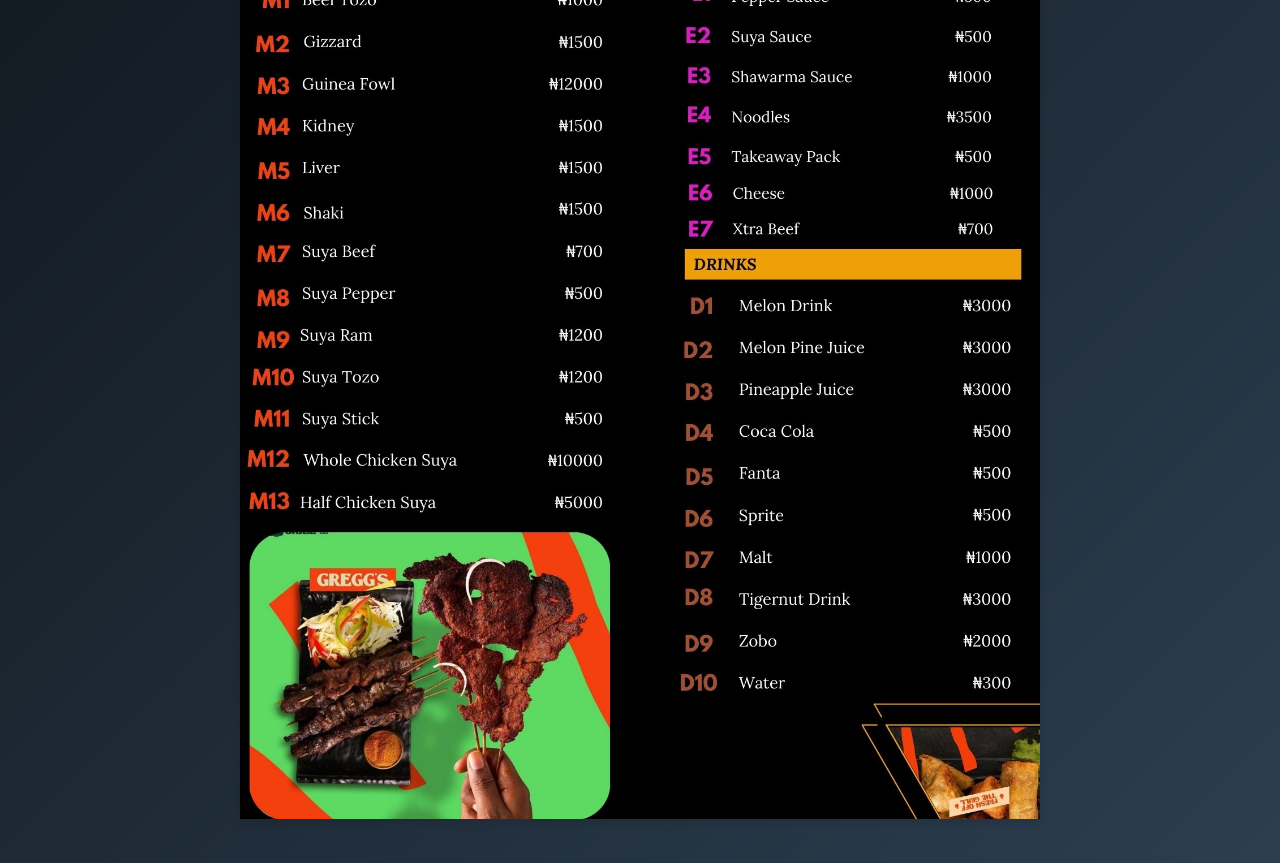
<file: Menu Agent/menuAgent.html>
<!DOCTYPE html>
<html lang="en">
<head>
    <meta charset="UTF-8">
    <meta name="viewport" content="width=device-width, initial-scale=1.0">
    <title>Gregg's Grill Menu</title>
    <link href="https://fonts.googleapis.com/css2?family=Roboto:wght@400;700&family=Orbitron:wght@400;700&display=swap" rel="stylesheet">
    <link rel="stylesheet" href="styles.css">
    <style>
        * {
            margin: 0;
            padding: 0;
            box-sizing: border-box;
        }

        .menu-container {
            margin-top: 80px;
            padding: 2rem 0;
            display: flex;
            flex-direction: column;
            align-items: center;
            gap: 2rem;
        }

        .menu-page {
            width: 100%;
            max-width: 800px;
            height: auto;
            box-shadow: 0 4px 8px rgba(0,0,0,0.1);
            transition: transform 0.3s ease;
        }

        .menu-page:hover {
            transform: scale(1.02);
        }

        @media (max-width: 768px) {
            .menu-icon {
                display: block;
            }
            .menu-page {
                width: 95%;
            }
        }
    </style>
</head>
<body>
    <header>
        <div class="container">
                <div class="agent-buttons">
                  <button id="openChat" class="agent-btn">
                    Place Order
                  </button>
                </div>
        </div>
    </header>

    <main>
        <div class="menu-container" id="menu">
            <img src="Images/Menu1.jpg" alt="Menu Page 1" class="menu-page">
            <img src="Images/Menu2.jpg" alt="Menu Page 2" class="menu-page">
        </div>
    </main>

    <script type="text/javascript">
        (function(d, t) {
            var v = d.createElement(t), s = d.getElementsByTagName(t)[0];
            v.onload = function() {
                window.voiceflow.chat.load({
                    verify: { projectID: '672db2d10c1cd2fb8b4d8b4f' },
                    url: 'https://general-runtime.voiceflow.com',
                    versionID: 'production',
                    assistant: { stylesheet: "styles.css" }
                }).then(() => {
                    document.getElementById('openChat').addEventListener('click', function() {
                        window.voiceflow.chat.open();
                    });
                });
            };
            v.src = "https://cdn.voiceflow.com/widget/bundle.mjs"; 
            v.type = "text/javascript"; 
            s.parentNode.insertBefore(v, s);
        })(document, 'script');

        document.addEventListener('DOMContentLoaded', function() {
            const menuIcon = document.querySelector('.menu-icon');
            const navLinks = document.querySelector('.nav-links');

            menuIcon.addEventListener('click', function() {
                navLinks.classList.toggle('show');
                menuIcon.classList.toggle('change');
            });

            const links = document.querySelectorAll('.nav-links a');
            links.forEach(link => {
                link.addEventListener('click', () => {
                    navLinks.classList.remove('show');
                    menuIcon.classList.remove('change');
                });
            });
        });
    </script>
</body>
</html>
</file>
<file: styles.css>
:root {
    --black: #000000;
    --dark-steel: #2c3e50;
    --dark-blue: #1a237e;
    --dark-purple: #4a148c;
    --dark-red: #b71c1c;
    --dark-orange: #e65100;
}

body {
    font-family: 'Roboto', sans-serif;
    background: linear-gradient(135deg, var(--black), var(--dark-steel));
    color: #ffffff;
    margin: 0;
    padding: 12px;
    line-height: 1.6;
}

.container {
    width: 100%;          /* Use 100% width for smaller screens */
    max-width: 1200px;   /* Maintain a maximum width for larger screens */
    margin: auto auto;      /* Center the container */
    padding: 20px;       /* Add consistent padding on all sides */
    box-sizing: border-box; /* Include padding in the element's total width and height */
}

/* Optional: Add media queries for further responsiveness */
@media (max-width: 768px) {
    .container {
        padding: 15px;   /* Slightly reduce padding on smaller screens */
    }
}

@media (max-width: 480px) {
    .container {
        padding: 10px;   /* Further reduce padding on very small screens */
    }
}

header {
    background-color: rgba(0, 0, 0, 0.8);
    padding: 0 0 55px 0;
    position: fixed;
    width: 98%;
    height: 80px;
    top: 0;
    z-index: 1000;
}

nav {
    display: flex;
    justify-content: space-between;
    align-items: center;
    height: 100%;
    padding: 0 20px;
}

.logo {
    font-family: 'Orbitron', sans-serif;
    font-size: 30px;
    font-weight: bold;
    color: #ffffff;
}

.nav-links {
    display: flex;
    justify-content: flex-end;
    align-items: center;
    list-style-type: none;
    padding: 0;
    margin: 0;
    height: 100%;
}

.nav-links li {
    margin: 0 15px;
}

.nav-links li a {
    color: #ffffff;
    text-decoration: none;
    font-family: 'Orbitron', sans-serif;
    font-weight: 700;
    text-transform: uppercase;
    transition: color 0.3s ease;
    padding: 10px 0;
    display: inline-block;
}

.nav-links li a:hover {
    color: var(--dark-orange);
}

.menu-icon {
    display: none;
    cursor: pointer;
}

.bar1, .bar2, .bar3 {
    width: 35px;
    height: 5px;
    background-color: #ffffff;
    margin: 6px 0;
    transition: 0.4s;
}

/* Hero Section */
.hero-container {
    display: flex;
    justify-content: center;
    align-items: center;
    width: 100%;
}

.hero {
    display: flex;
    justify-content: space-between;
    align-items: center;
    padding-bottom: 20px;
    width: 100%;
    max-width: 97%;
    /* This ensures the image and text are side by side by default */
}

.scarlett-image {
    width: 55%; /* Image takes 60% of the width */
    padding-top: 100px;
    height: auto;
}

.stella-image {
    width: 55%; /* Image takes 60% of the width */
    height: auto;
    padding-bottom: 140px;
}

.hero-text {
    width: 40%; /* Text takes 40% of the width */
    padding-bottom: 120px;
    font-size: 1.2rem;
    text-align: justify;
}

.hero-main {
    width: 100%; /* Description takes full width */
    margin-top: 50px;
    padding-top: 60px;
    font-size: 2.1rem;
}

.hero-subtitle {
    width: 100%; /* Description takes full width */
    margin-top: 20px;
    text-align: center;
    font-size: 1.5rem;
}

.hero-description {
    width: 100%; /* Description takes full width */
    margin-top: 20px;
}

/* Mobile View: Stacks elements */
@media (max-width: 768px) {
    .hero {
        flex-direction: column; /* Stacks image and text vertically on mobile */
        text-align: center; /* Center-aligns the content */
    }

    .scarlett-image, .hero-text {
        width: 100%; /* Each element takes full width on mobile */
    }
    .stella-image, .hero-text {
        width: 100%; /* Each element takes full width on mobile */
        padding-top: 110px;
        padding-bottom: 0;
    }

    .hero-text {
        padding-left: 0;
        padding-top: 0;
    }
}


h1 {
    font-family: 'Orbitron', sans-serif;
    font-size: 3rem;
    margin-bottom: 20px;
    text-shadow: 0 0 10px var(--dark-blue);
    text-align: center;
}

.btn {
    display: inline-block;
    padding: 12px 24px;
    background: linear-gradient(45deg, var(--dark-purple), var(--dark-blue));
    color: #ffffff;
    text-decoration: none;
    border-radius: 5px;
    font-family: 'Orbitron', sans-serif;
    font-weight: 700;
    text-transform: uppercase;
    transition: transform 0.3s ease, box-shadow 0.3s ease;
    align-self: flex-start;
}

.btn:hover {
    transform: translateY(-3px);
    box-shadow: 0 5px 15px rgba(0, 0, 0, 0.3);
}

.services {
    padding: 30px 0;
    text-align: center;
}

.service-grid {
    display: grid;
    grid-template-columns: repeat(auto-fit, minmax(250px, 1fr));
    gap: 30px;
}

.service-card {
    background: rgba(44, 62, 80, 0.8);
    padding: 30px;
    border-radius: 10px;
    text-align: center;
    transition: transform 0.3s ease;
}

.service-card:hover {
    transform: translateY(-10px);
}

.service-card h3 {
    font-family: 'Orbitron', sans-serif;
    color: var(--dark-orange);
}

.agent-buttons {
    display: flex;
    justify-content: center;
    gap: 20px;
}

.agent-btn {
    padding: 12px 25px;
    font-size: 1.05rem;
    background: linear-gradient(45deg, var(--dark-red), var(--dark-purple));
    border: none;
    color: #ffffff;
    cursor: pointer;
    border-radius: 50px;
    font-family: 'Orbitron', sans-serif;
    transition: transform 0.3s ease, box-shadow 0.3s ease;
}

.agent-btn:hover {
    transform: scale(1.05);
    box-shadow: 0 5px 15px rgba(0, 0, 0, 0.3);
}

.agent-btn span {
            display: inline-block;
            width: 20px; /* Adjusted size for the icon */
            height: 20px; /* Adjusted size for the icon */
            margin-right: 10px; /* Space between icon and text */
        }

.agent-btn i {
            font-size: 18px;
        }

/* Voiceflow chat styles */
.voiceflow-chat {
    background-color: var(--dark-steel);
}

.vfrc-header {
    background-color: var(--dark-purple);
    color: #ffffff;
    width: 100%;
    padding: 2px 5px;
    text-align: center;
}

.vfrc-assistant-info--title {
    color: #ffffff;
}

.vfrc-assistant-info--description {
    color: #b0b0b0;
}

.vfrc-chat {
    background-color: var(--dark-steel);
}

.vfrc-message {
    display: inline-block;
    padding: 5px;
    border-radius: 8px;
    color: #333333;
}

.vfrc-system-response .vfrc-message {
    background-color: #ffcc99;
}

.vfrc-user-response .vfrc-message {
    background-color: #333333;
    color: #ffffff;
}

.vf-footer {
    background-color: var(--dark-steel);
}

.vfrc-input {
    background-color: var(--dark-purple);
    border: none;
    color: #ffffff;
    width: 100%;
    padding-right: 20px;
    padding: 0;
}

.vfrc-chat-input--button {
    background-color: #9c27b0; /* Lighter purple for a modern feel */
    color: #ffffff;
    border: none; /* Clean, borderless look */
    width: 15%;
    padding-right: 25px; /* Adequate padding for comfort, including on the right */
    border-radius: 5px; /* Slightly rounded corners */
    font-weight: 600;
    font-size: 2rem;
    cursor: pointer;
    transition: background-color 0.3s ease, box-shadow 0.3s ease; /* Smooth hover effects */
}

.vfrc-chat-input--button:hover {
    background-color: #7b1fa2; /* Darker shade on hover */
    box-shadow: 0 4px 10px rgba(0, 0, 0, 0.2); /* Soft shadow for hover effect */
}

.vfrc-footer--watermark {
    color: #b0b0b0;
}

.vfrc-avatar,
.vfrc-icon {
    border-color: var(--dark-purple);
}

footer {
    background-color: rgba(0, 0, 0, 0.8);
    text-align: center;
    padding: 20px 0;
    position: relative;
    bottom: 0;
    width: 100%;
}

@media screen and (max-width: 768px) {
    .nav-links {
        display: none;
        flex-direction: column;
        position: absolute;
        top: 80px;
        left: 0;
        right: 0;
        background-color: rgba(0, 0, 0, 0.9);
        padding: 20px;
    }

    .nav-links.show {
        display: flex;
    }

    .nav-links li {
        margin: 10px 0;
    }

    .menu-icon {
        display: block;
    }

    .menu-icon.change .bar1 {
        transform: rotate(-45deg) translate(-9px, 6px);
    }

    .menu-icon.change .bar2 {
        opacity: 0;
    }

    .menu-icon.change .bar3 {
        transform: rotate(45deg) translate(-8px, -8px);
    }
}
</file>
<file: Menu Agent/styles.css>
:root {
    --black: #000000;
    --dark-steel: #2c3e50;
    --dark-blue: #1a237e;
    --dark-purple: #4a148c;
    --dark-red: #b71c1c;
    --dark-orange: #e65100;
}

body {
    font-family: 'Roboto', sans-serif;
    background: linear-gradient(135deg, var(--black), var(--dark-steel));
    color: #ffffff;
    margin: 0;
    padding: 12px;
    line-height: 1.6;
}

.container {
    width: 100%;          /* Use 100% width for smaller screens */
    max-width: 1200px;   /* Maintain a maximum width for larger screens */
    margin: auto auto;      /* Center the container */
    padding: 20px;       /* Add consistent padding on all sides */
    box-sizing: border-box; /* Include padding in the element's total width and height */
}

/* Optional: Add media queries for further responsiveness */
@media (max-width: 768px) {
    .container {
        padding: 15px;   /* Slightly reduce padding on smaller screens */
    }
}

@media (max-width: 480px) {
    .container {
        padding: 10px;   /* Further reduce padding on very small screens */
    }
}

header {
    background-color: rgba(0, 0, 0, 0.8);
    padding: 0 0 55px 0;
    position: fixed;
    width: 98%;
    height: 80px;
    top: 0;
    z-index: 1000;
}

nav {
    display: flex;
    justify-content: space-between;
    align-items: center;
    height: 100%;
    padding: 0 20px;
}

.logo {
    font-family: 'Orbitron', sans-serif;
    font-size: 30px;
    font-weight: bold;
    color: #ffffff;
}

.nav-links {
    display: flex;
    justify-content: flex-end;
    align-items: center;
    list-style-type: none;
    padding: 0;
    margin: 0;
    height: 100%;
}

.nav-links li {
    margin: 0 15px;
}

.nav-links li a {
    color: #ffffff;
    text-decoration: none;
    font-family: 'Orbitron', sans-serif;
    font-weight: 700;
    text-transform: uppercase;
    transition: color 0.3s ease;
    padding: 10px 0;
    display: inline-block;
}

.nav-links li a:hover {
    color: var(--dark-orange);
}

.menu-icon {
    display: none;
    cursor: pointer;
}

.bar1, .bar2, .bar3 {
    width: 35px;
    height: 5px;
    background-color: #ffffff;
    margin: 6px 0;
    transition: 0.4s;
}

/* Hero Section */
.hero-container {
    display: flex;
    justify-content: center;
    align-items: center;
    width: 100%;
}

.hero {
    display: flex;
    justify-content: space-between;
    align-items: center;
    padding-bottom: 20px;
    width: 100%;
    max-width: 97%;
    /* This ensures the image and text are side by side by default */
}

.scarlett-image {
    width: 55%; /* Image takes 60% of the width */
    padding-top: 100px;
    height: auto;
}

.stella-image {
    width: 55%; /* Image takes 60% of the width */
    height: auto;
    padding-bottom: 140px;
}

.hero-text {
    width: 40%; /* Text takes 40% of the width */
    padding-bottom: 120px;
    font-size: 1.2rem;
    text-align: justify;
}

.hero-main {
    width: 100%; /* Description takes full width */
    margin-top: 50px;
    padding-top: 60px;
    font-size: 2.1rem;
}

.hero-subtitle {
    width: 100%; /* Description takes full width */
    margin-top: 20px;
    text-align: center;
    font-size: 1.5rem;
}

.hero-description {
    width: 100%; /* Description takes full width */
    margin-top: 20px;
}

/* Mobile View: Stacks elements */
@media (max-width: 768px) {
    .hero {
        flex-direction: column; /* Stacks image and text vertically on mobile */
        text-align: center; /* Center-aligns the content */
    }

    .scarlett-image, .hero-text {
        width: 100%; /* Each element takes full width on mobile */
    }
    .stella-image, .hero-text {
        width: 100%; /* Each element takes full width on mobile */
        padding-top: 110px;
        padding-bottom: 0;
    }

    .hero-text {
        padding-left: 0;
        padding-top: 0;
    }
}


h1 {
    font-family: 'Orbitron', sans-serif;
    font-size: 3rem;
    margin-bottom: 20px;
    text-shadow: 0 0 10px var(--dark-blue);
    text-align: center;
}

.btn {
    display: inline-block;
    padding: 12px 24px;
    background: linear-gradient(45deg, var(--dark-purple), var(--dark-blue));
    color: #ffffff;
    text-decoration: none;
    border-radius: 5px;
    font-family: 'Orbitron', sans-serif;
    font-weight: 700;
    text-transform: uppercase;
    transition: transform 0.3s ease, box-shadow 0.3s ease;
    align-self: flex-start;
}

.btn:hover {
    transform: translateY(-3px);
    box-shadow: 0 5px 15px rgba(0, 0, 0, 0.3);
}

.services {
    padding: 30px 0;
    text-align: center;
}

.service-grid {
    display: grid;
    grid-template-columns: repeat(auto-fit, minmax(250px, 1fr));
    gap: 30px;
}

.service-card {
    background: rgba(44, 62, 80, 0.8);
    padding: 30px;
    border-radius: 10px;
    text-align: center;
    transition: transform 0.3s ease;
}

.service-card:hover {
    transform: translateY(-10px);
}

.service-card h3 {
    font-family: 'Orbitron', sans-serif;
    color: var(--dark-orange);
}

.agent-buttons {
    display: flex;
    justify-content: center;
    gap: 20px;
}

.agent-btn {
    padding: 12px 25px;
    font-size: 1.05rem;
    background: linear-gradient(45deg, var(--dark-red), var(--dark-purple));
    border: none;
    color: #ffffff;
    cursor: pointer;
    border-radius: 50px;
    font-family: 'Orbitron', sans-serif;
    transition: transform 0.3s ease, box-shadow 0.3s ease;
}

.agent-btn:hover {
    transform: scale(1.05);
    box-shadow: 0 5px 15px rgba(0, 0, 0, 0.3);
}

.agent-btn span {
            display: inline-block;
            width: 20px; /* Adjusted size for the icon */
            height: 20px; /* Adjusted size for the icon */
            margin-right: 10px; /* Space between icon and text */
        }

.agent-btn i {
            font-size: 18px;
        }

/* Voiceflow chat styles */
.voiceflow-chat {
    background-color: var(--dark-steel);
}

.vfrc-header {
    background-color: var(--dark-purple);
    color: #ffffff;
    width: 100%;
    padding: 2px 5px;
    text-align: center;
}

.vfrc-assistant-info--title {
    color: #ffffff;
}

.vfrc-assistant-info--description {
    color: #b0b0b0;
}

.vfrc-chat {
    background-color: var(--dark-steel);
}

.vfrc-message {
    display: inline-block;
    padding: 5px;
    border-radius: 8px;
    color: #333333;
}

.vfrc-system-response .vfrc-message {
    background-color: #ffcc99;
}

.vfrc-user-response .vfrc-message {
    background-color: #333333;
    color: #ffffff;
}

.vf-footer {
    background-color: var(--dark-steel);
}

.vfrc-input {
    background-color: var(--dark-purple);
    border: none;
    color: #ffffff;
    width: 100%;
    padding-right: 20px;
    padding: 0;
}

.vfrc-chat-input--button {
    background-color: #9c27b0; /* Lighter purple for a modern feel */
    color: #ffffff;
    border: none; /* Clean, borderless look */
    width: 15%;
    padding-right: 25px; /* Adequate padding for comfort, including on the right */
    border-radius: 5px; /* Slightly rounded corners */
    font-weight: 600;
    font-size: 2rem;
    cursor: pointer;
    transition: background-color 0.3s ease, box-shadow 0.3s ease; /* Smooth hover effects */
}

.vfrc-chat-input--button:hover {
    background-color: #7b1fa2; /* Darker shade on hover */
    box-shadow: 0 4px 10px rgba(0, 0, 0, 0.2); /* Soft shadow for hover effect */
}

.vfrc-footer--watermark {
    color: #b0b0b0;
}

.vfrc-avatar,
.vfrc-icon {
    border-color: var(--dark-purple);
}

footer {
    background-color: rgba(0, 0, 0, 0.8);
    text-align: center;
    padding: 20px 0;
    position: relative;
    bottom: 0;
    width: 100%;
}

@media screen and (max-width: 768px) {
    .nav-links {
        display: none;
        flex-direction: column;
        position: absolute;
        top: 80px;
        left: 0;
        right: 0;
        background-color: rgba(0, 0, 0, 0.9);
        padding: 20px;
    }

    .nav-links.show {
        display: flex;
    }

    .nav-links li {
        margin: 10px 0;
    }

    .menu-icon {
        display: block;
    }

    .menu-icon.change .bar1 {
        transform: rotate(-45deg) translate(-9px, 6px);
    }

    .menu-icon.change .bar2 {
        opacity: 0;
    }

    .menu-icon.change .bar3 {
        transform: rotate(45deg) translate(-8px, -8px);
    }
}
</file>
